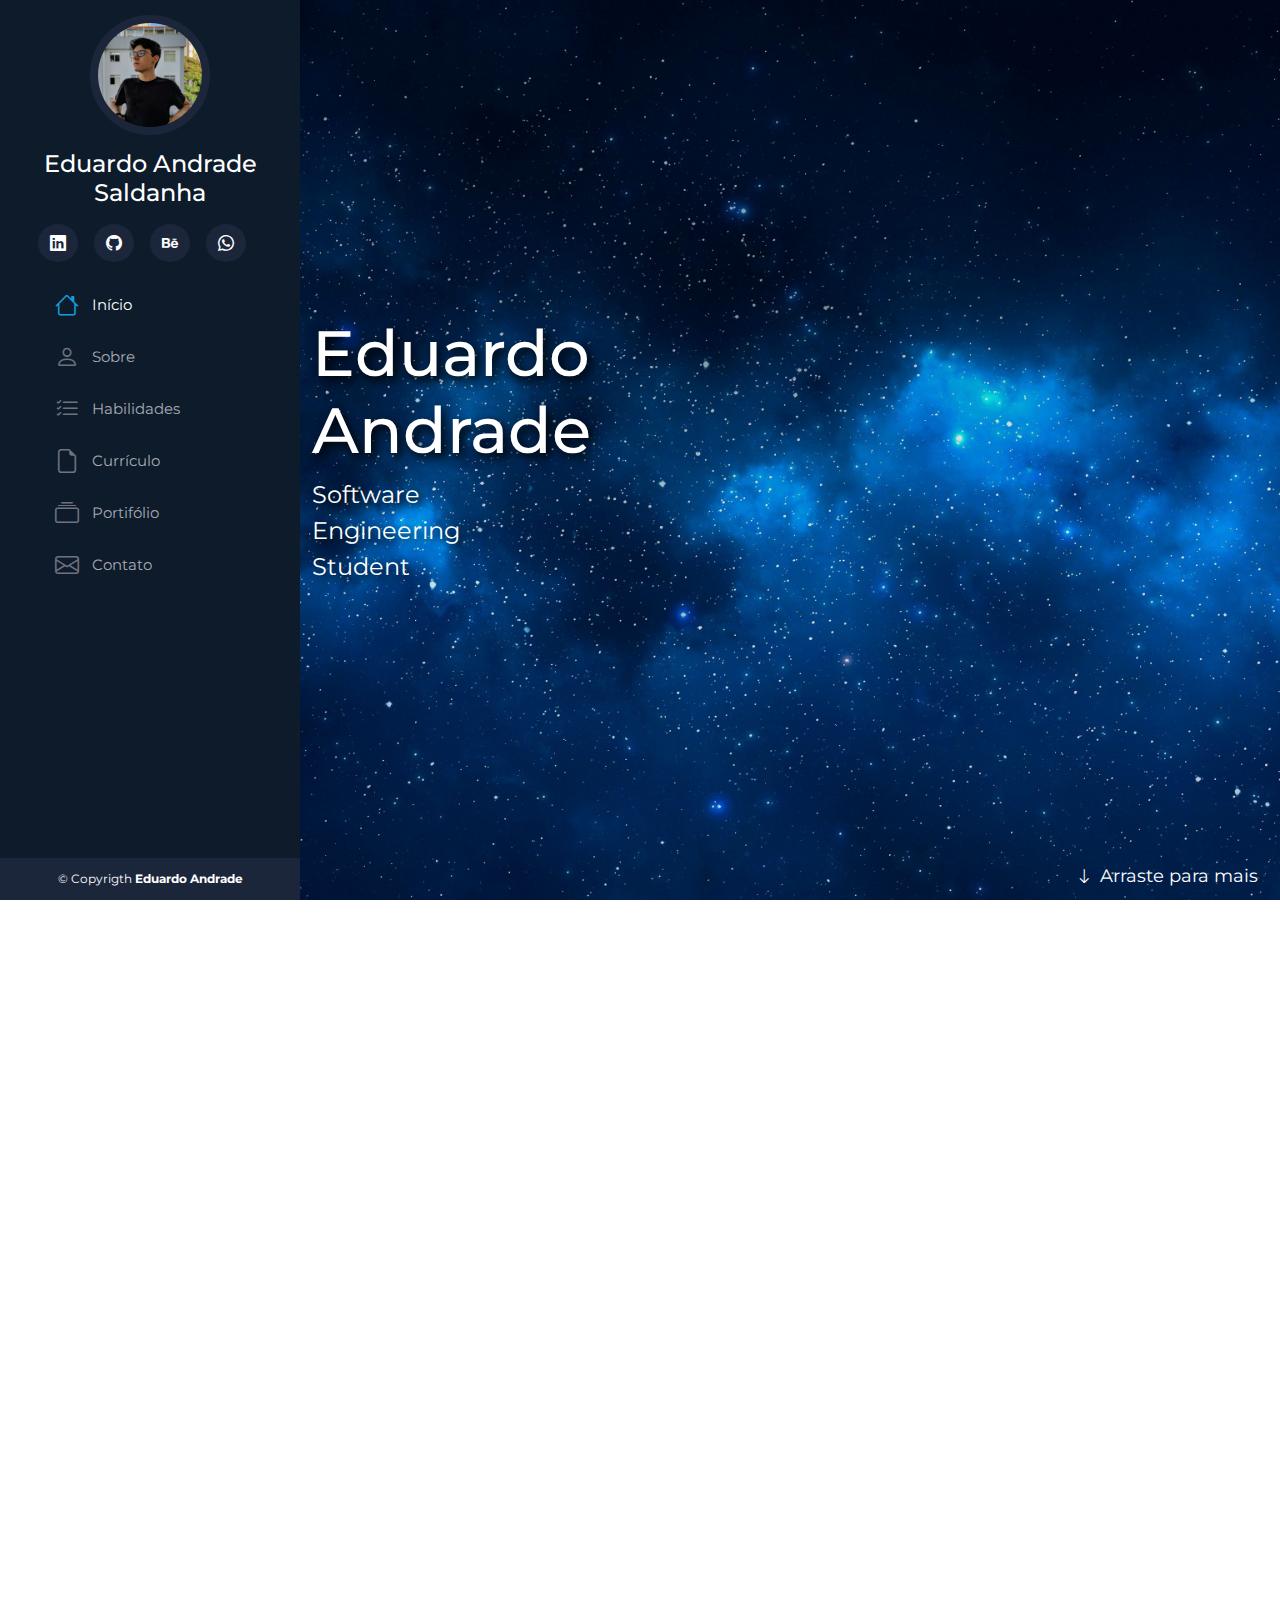
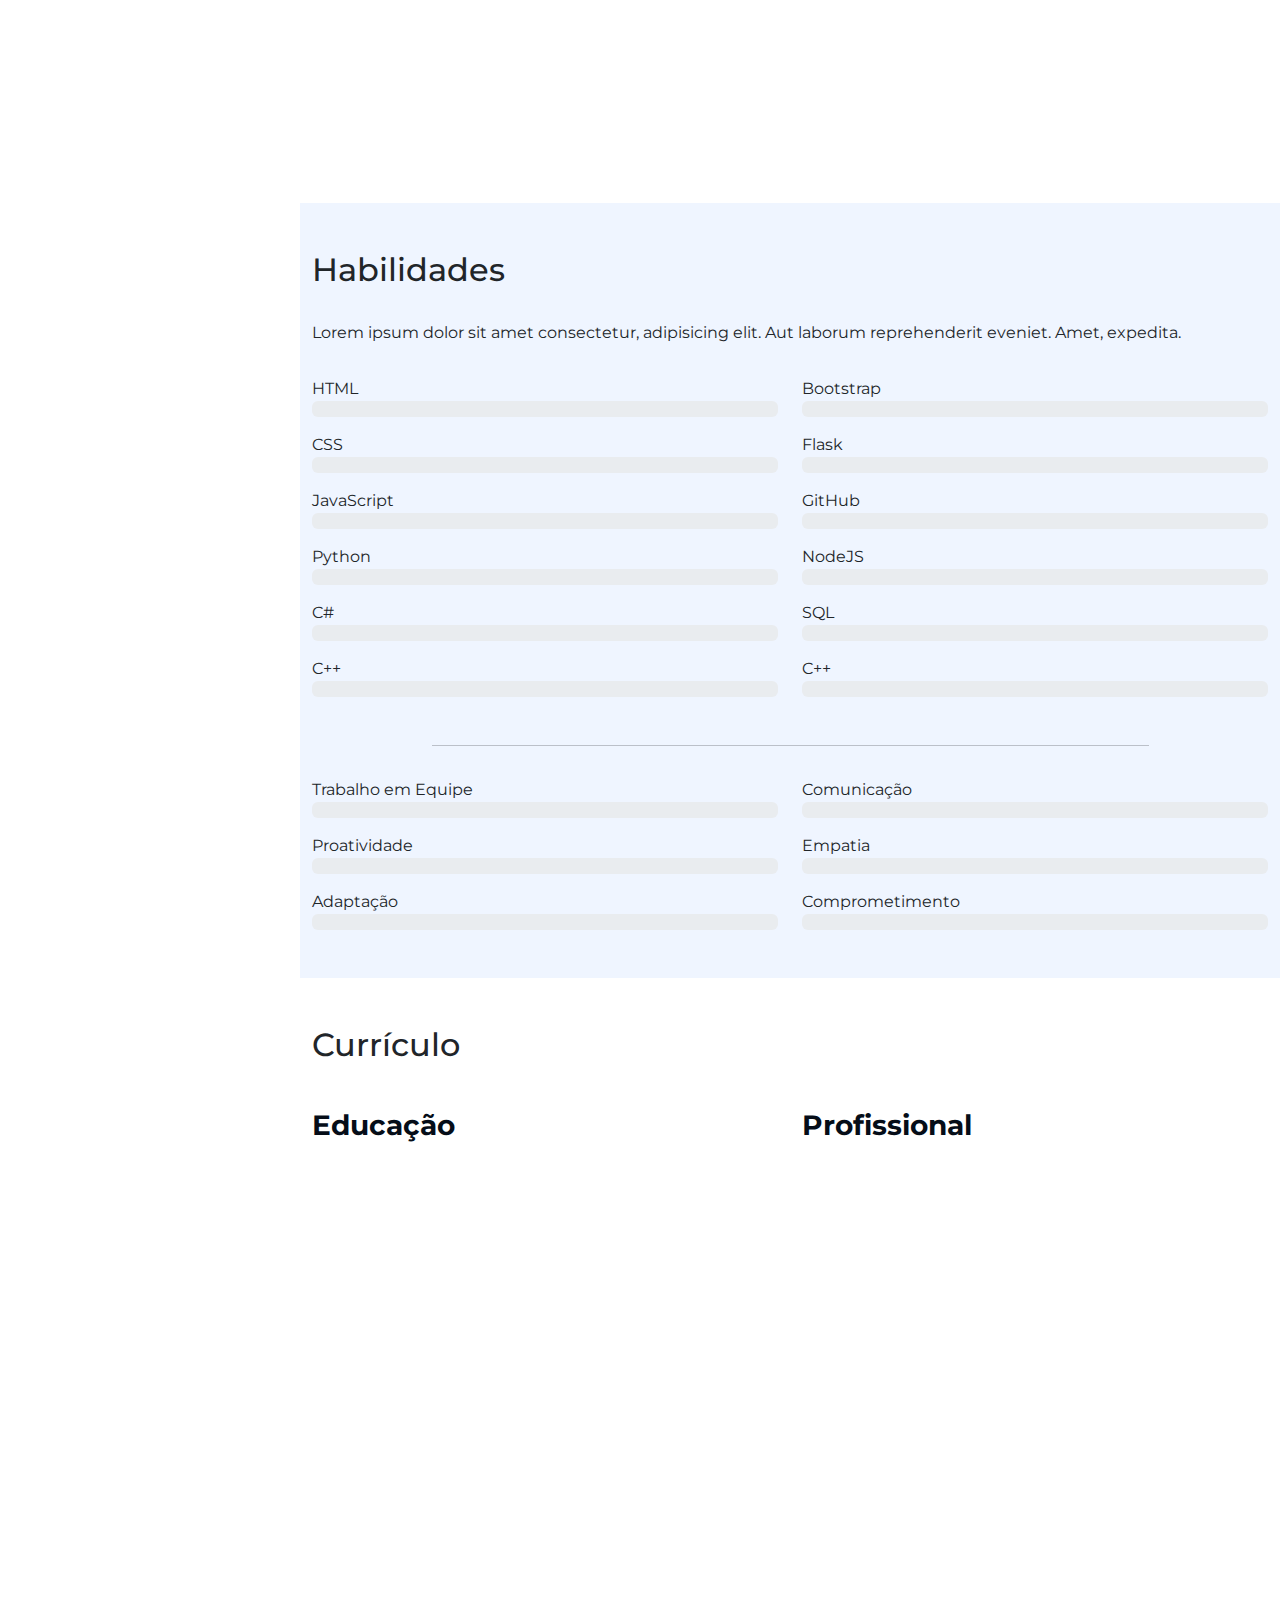
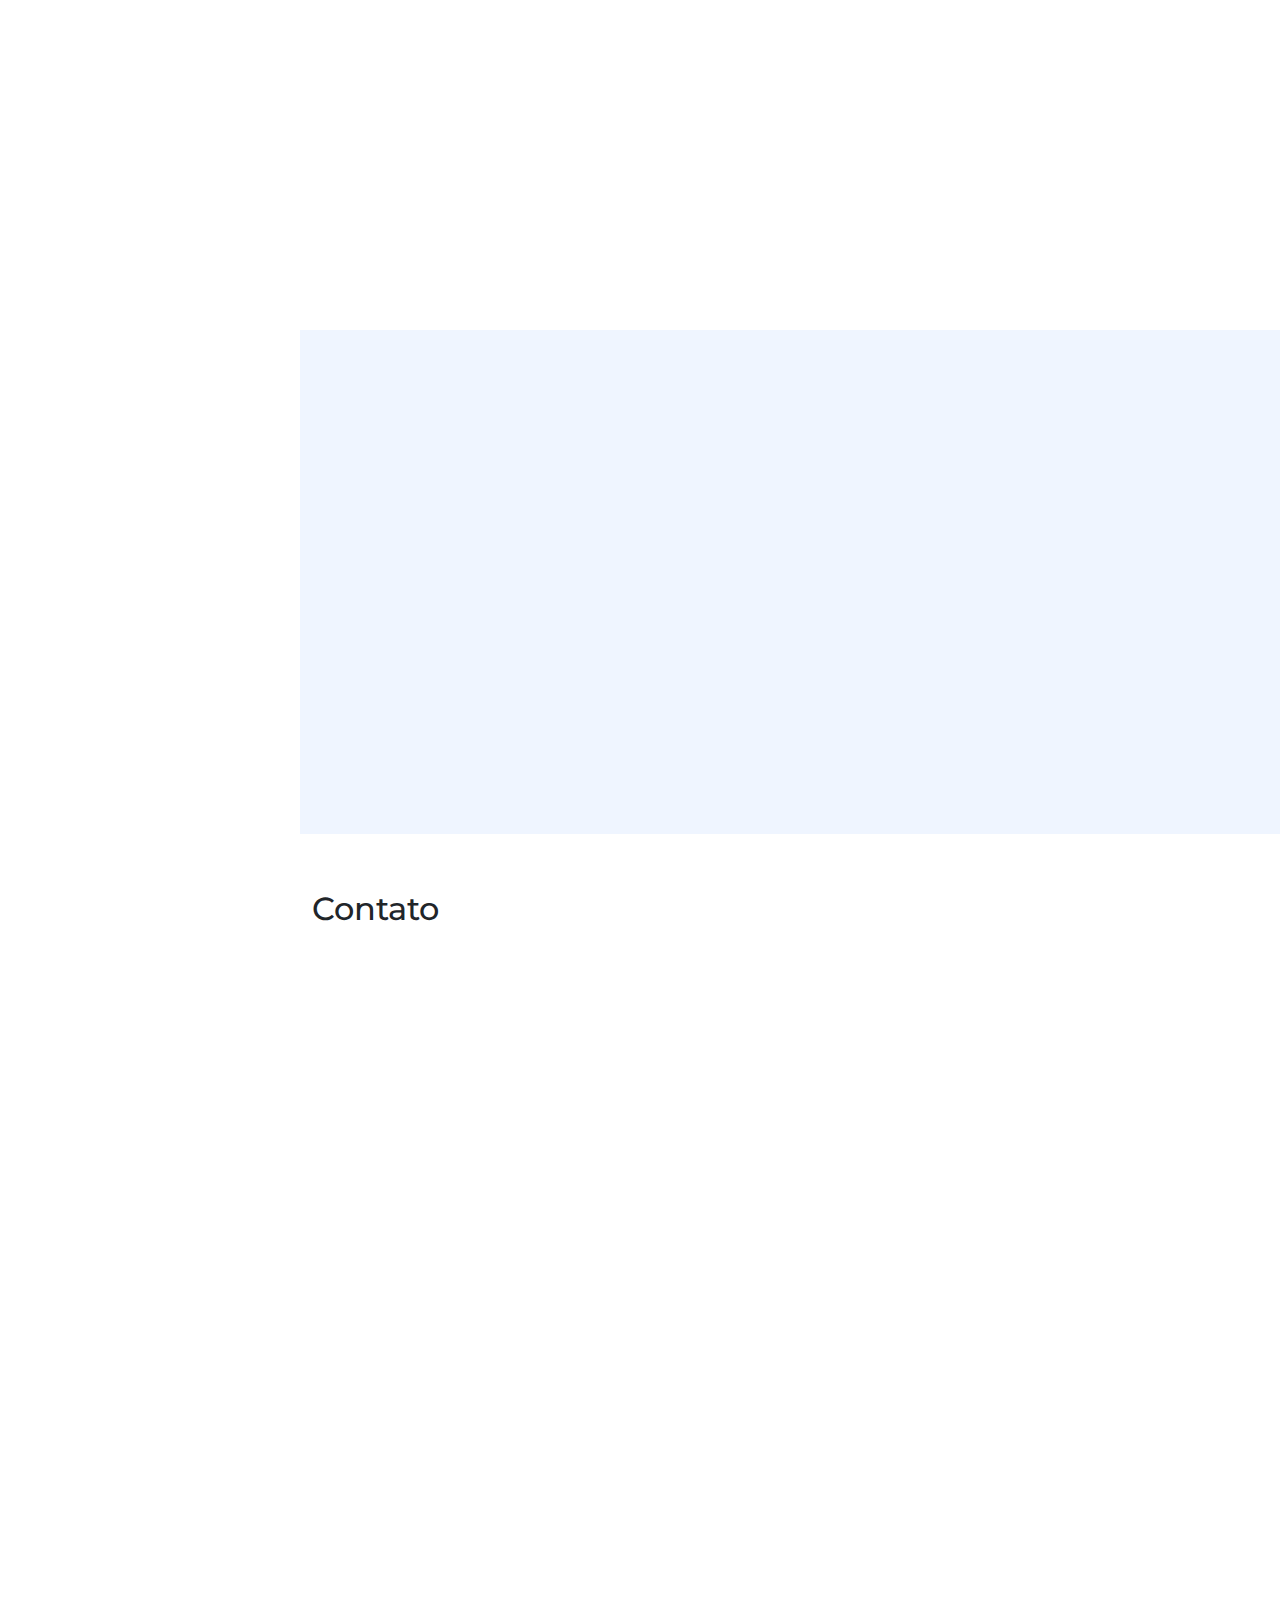
<file: templates/index.html>
<!DOCTYPE html>
<html lang="en">

<head>
    <meta charset="UTF-8">
    <meta http-equiv="X-UA-Compatible" content="IE=edge">
    <meta name="viewport" content="width=device-width, initial-scale=1.0">
    <link rel="stylesheet" href="../static/bootstrap/css/bootstrap.css">
    <link rel="stylesheet" href="../static/style.css">
    <link rel="icon" type='image/png' href="../static/img/ramiel.png">
    <link rel="stylesheet" href="https://cdn.jsdelivr.net/npm/bootstrap-icons@1.10.3/font/bootstrap-icons.css">
    <title>Curriculo Eduardo Andrade</title>
</head>

<body>

    <i class="bi bi-list menu-mobile"></i>

    <aside id='header'>
        <section class="profile">
            <img src="../static/img/eu.png" alt="perfil Eduardo">
            <h1>Eduardo Andrade Saldanha</h1>
            <div class="social-links mt-4 text-center">
                <a target="_blank" href="https://www.linkedin.com/in/eduardo-andrade-saldanha/">
                    <i class="bi bi-linkedin"></i>
                </a>
                <a target="_blank" href="https://github.com/DudzD2">
                    <i class="bi bi-github"></i>
                </a>
                <a target="_blank" href="https://www.behance.net/eduandrade">
                    <i class="bi bi-behance"></i>
                </a>
                <a target="_blank" href="https://wa.me/5531971249847?text=Olá%20Eduardo!">
                    <i class="bi bi-whatsapp" style="padding-right: 4.2px;"></i>
                </a>
            </div>
        </section>

        <nav id='navbar' class="nav-menu">
            <ul class="nav flex-column">
                <li class="nav-item">
                    <a class="nav-link active" href="#inicio"><i class="bi bi-house"></i>Início</a>
                </li>
                <li class="nav-item">
                    <a class="nav-link" href="#sobre"><i class="bi bi-person"></i>Sobre</a>
                </li>
                <li class="nav-item">
                    <a class="nav-link" href="#habilidades"><i class="bi bi-list-check"></i>Habilidades</a>
                </li>
                <li class="nav-item">
                    <a class="nav-link" href="#curriculo"><i class="bi bi-file-earmark"></i>Currículo</a>
                </li>
                <li class="nav-item">
                    <a class="nav-link" href="#portifolio"><i class="bi bi-collection"></i>Portifólio</a>
                </li>
                <li class="nav-item">
                    <a class="nav-link" href="#contato"><i class="bi bi-envelope"></i></i>Contato</a>
                </li>

            </ul>
        </nav>
    </aside>

    <main id="main">

        <section id="inicio" class="row m-0 p-0">
            <div class="col-md-5 d-flex justify-content-center align-items-center flex-column">
                <h2 class="text-white text-shadow">Eduardo Andrade</h2>
                <span id="subtitle" class="text-white text-shadow">Software Engineering Student</span>
            </div>

            <div class="col-md-7 d-flex justify-content-end align-items-end">
                <div id="arraste" class="d-flex align-items-center">
                    <i class="bi bi-arrow-down text-white pe-2 fs=2" aria-hidden="true"></i>
                    <a href="#sobre">Arraste para mais</a>

                </div>


            </div>


        </section>

        <section class="container mt-5" id="sobre">

            <div class="row w-100">
                <div class="col-md-12" data-anime="down">
                    <h2 class="pt-2 pb-3">Sobre</h2>
                    <p>Olá! Meu nome é <strong>Eduardo</strong>, sou estudante de Engenharia de Software. Atualmente estou no <strong>2º</strong> período do curso na <strong>PUC Minas</strong> no <strong>turno da noite</strong>.</p><p>Desde o início do curso, tenho me
                        envolvido em diversas atividades, como projetos de desenvolvimento de software e participação em
                        grupos de estudos sobre metodologias ágeis e linguagens de programação. Estou em
                        busca de oportunidades para colocar em prática meus conhecimentos e habilidades, contribuindo
                        para o sucesso de projetos de software tanto back-end quanto front-end.</p>
                </div>
            </div>

            <div class="row mt-2">
                <div class="col-md-4">
                    <img class="img-fluid shadow mb-3" src="../static/img/eu.png" alt="foto Eduardo" data-anime="left">
                </div>
                <div class="col-md-8" data-anime="right">
                    <h3>Resumo</h3>
                    <p>Lorem ipsum dolor sit amet consectetur, adipisicing elit. Ipsa magnam quasi beatae expedita,
                        vitae a. Explicabo, dolor adipisci cupiditate mollitia optio blanditiis corrupti esse
                        architecto, porro nam aliquam similique natus a laborum facilis hic quis. Doloremque error quae
                        debitis laborum facilis tempora blanditiis
                    </p>
                    <div class="row mt-3 mb-3">
                        <div class="col-md-6">
                            <ul class="list-group list-group-flush fs-5 fw-semibold">
                                <li class="list-group-item">
                                        Nome: <span class="fw-normal">Eduardo Andrade Saldanha</span>
                                </li>
                                <li class="list-group-item">
                                    Idade: <span class="fw-normal">21 anos</span>
                                </li>
                                <li class="list-group-item">
                                    Cidade: <span class="fw-normal">Belo Horizonte - MG</span>
                                </li>
                                <li class="list-group-item">
                                    Celular: <span class="fw-normal">(31) 97124-9847</span>
                                </li>
                            </ul>
                        </div>
                        <div class="col-md-6">
                            <ul class="list-group list-group-flush fs-5 fw-semibold">
                                <li class="list-group-item">
                                    Hobbies: <span class="fw-normal">Card Games, Animes</span>
                                </li>
                                <li class="list-group-item">
                                    Nivel de Inglês: <span class="fw-normal">Avançado</span>
                                </li>
                                <li class="list-group-item">
                                    B-day: <span class="fw-normal">27 Junho</span>
                                </li>
                                <li class="list-group-item">
                                    Hobbies: <span class="fw-normal">Card Games, Animes</span>
                                </li>
                            </ul>
                        </div>
                    </div>

                    <p>Lorem ipsum dolor sit, amet consectetur adipisicing elit. Excepturi, at quae harum id, cumque
                        quibusdam aut modi obcaecati maiores exercitationem totam. Obcaecati qui ipsum delectus sapiente
                        cumque nostrum reprehenderit quisquam.</p>

                </div>
            </div>

        </section>

        <section class="mt-5 section-bg" id="habilidades">

            <div class="div container pb-5">
                <h2 class="pt-5 pb-4">Habilidades</h2>
                <p>Lorem ipsum dolor sit amet consectetur, adipisicing elit. Aut laborum reprehenderit eveniet. Amet,
                    expedita.</p>
                <div class="row">
                    <div class="col-md-6">
                        <p class="mt-3 mb-0">HTML</p>
                        <div class="progress" role="progressbar" aria-label="Example with label" aria-valuenow="25"
                            aria-valuemin="0" aria-valuemax="100">
                            <div class="progress-bar" style="width: 75%" data-anime="left">75%</div>
                        </div>
                        <p class="mt-3 mb-0">CSS</p>
                        <div class="progress" role="progressbar" aria-label="Example with label" aria-valuenow="25"
                            aria-valuemin="0" aria-valuemax="100">
                            <div class="progress-bar" style="width: 70%" data-anime="left">70%</div>
                        </div>
                        <p class="mt-3 mb-0">JavaScript</p>
                        <div class="progress" role="progressbar" aria-label="Example with label" aria-valuenow="25"
                            aria-valuemin="0" aria-valuemax="100">
                            <div class="progress-bar" style="width: 58%" data-anime="left">58%</div>
                        </div>
                        <p class="mt-3 mb-0">Python</p>
                        <div class="progress" role="progressbar" aria-label="Example with label" aria-valuenow="25"
                            aria-valuemin="0" aria-valuemax="100">
                            <div class="progress-bar" style="width: 45%" data-anime="left">45%</div>
                        </div>
                        <p class="mt-3 mb-0">C#</p>
                        <div class="progress" role="progressbar" aria-label="Example with label" aria-valuenow="25"
                            aria-valuemin="0" aria-valuemax="100">
                            <div class="progress-bar" style="width: 75%" data-anime="left">75%</div>
                        </div>
                        <p class="mt-3 mb-0">C++</p>
                        <div class="progress" role="progressbar" aria-label="Example with label" aria-valuenow="25"
                            aria-valuemin="0" aria-valuemax="100">
                            <div class="progress-bar" style="width: 75%" data-anime="left">75%</div>
                        </div>
                    </div>
                    <div class="col-md-6">
                        <p class="mt-3 mb-0">Bootstrap</p>
                        <div class="progress" role="progressbar" aria-label="Example with label" aria-valuenow="25"
                            aria-valuemin="0" aria-valuemax="100">
                            <div class="progress-bar" style="width: 75%" data-anime="left">75%</div>
                        </div>
                        <p class="mt-3 mb-0">Flask</p>
                        <div class="progress" role="progressbar" aria-label="Example with label" aria-valuenow="25"
                            aria-valuemin="0" aria-valuemax="100">
                            <div class="progress-bar" style="width: 70%" data-anime="left">70%</div>
                        </div>
                        <p class="mt-3 mb-0">GitHub</p>
                        <div class="progress" role="progressbar" aria-label="Example with label" aria-valuenow="25"
                            aria-valuemin="0" aria-valuemax="100">
                            <div class="progress-bar" style="width: 58%" data-anime="left">58%</div>
                        </div>
                        <p class="mt-3 mb-0">NodeJS</p>
                        <div class="progress" role="progressbar" aria-label="Example with label" aria-valuenow="25"
                            aria-valuemin="0" aria-valuemax="100">
                            <div class="progress-bar" style="width: 45%" data-anime="left">45%</div>
                        </div>
                        <p class="mt-3 mb-0">SQL</p>
                        <div class="progress" role="progressbar" aria-label="Example with label" aria-valuenow="25"
                            aria-valuemin="0" aria-valuemax="100">
                            <div class="progress-bar" style="width: 75%" data-anime="left">75%</div>
                        </div>
                        <p class="mt-3 mb-0">C++</p>
                        <div class="progress" role="progressbar" aria-label="Example with label" aria-valuenow="25"
                            aria-valuemin="0" aria-valuemax="100">
                            <div class="progress-bar" style="width: 75%" data-anime="left">75%</div>
                        </div>
                    </div>
                </div>

                <hr class="w-75 me-auto ms-auto mt-5">

                <div class="row">
                    <div class="col-md-6">
                        <p class="mt-3 mb-0">Trabalho em Equipe</p>
                        <div class="progress" role="progressbar" aria-label="Example with label" aria-valuenow="25"
                            aria-valuemin="0" aria-valuemax="100">
                            <div class="progress-bar" style="width: 75%" data-anime="left">75%</div>
                        </div>
                        <p class="mt-3 mb-0">Proatividade</p>
                        <div class="progress" role="progressbar" aria-label="Example with label" aria-valuenow="25"
                            aria-valuemin="0" aria-valuemax="100">
                            <div class="progress-bar" style="width: 70%" data-anime="left">70%</div>
                        </div>
                        <p class="mt-3 mb-0">Adaptação</p>
                        <div class="progress" role="progressbar" aria-label="Example with label" aria-valuenow="25"
                            aria-valuemin="0" aria-valuemax="100">
                            <div class="progress-bar" style="width: 58%" data-anime="left">58%</div>
                        </div>
                    </div>
                    <div class="col-md-6">
                        <p class="mt-3 mb-0">Comunicação</p>
                        <div class="progress" role="progressbar" aria-label="Example with label" aria-valuenow="25"
                            aria-valuemin="0" aria-valuemax="100">
                            <div class="progress-bar" style="width: 75%" data-anime="left">75%</div>
                        </div>
                        <p class="mt-3 mb-0">Empatia</p>
                        <div class="progress" role="progressbar" aria-label="Example with label" aria-valuenow="25"
                            aria-valuemin="0" aria-valuemax="100">
                            <div class="progress-bar" style="width: 70%" data-anime="left">70%</div>
                        </div>
                        <p class="mt-3 mb-0">Comprometimento</p>
                        <div class="progress" role="progressbar" aria-label="Example with label" aria-valuenow="25"
                            aria-valuemin="0" aria-valuemax="100">
                            <div class="progress-bar" style="width: 58%" data-anime="left">58%</div>
                        </div>
                    </div>
                </div>

            </div>

        </section>

        <section class="mt-5 cv" id="curriculo">

            <div class="container pb-5">
                <h2 class="pb-3">Currículo</h2>

                <div class="row">
                    <div class="col-md-6">
                        <h3 class="cv-title">Educação</h3>

                        <div class="cv-item" data-anime="up">
                            <h4>Bacharelado em Engenharia de Software</h4>
                            <h5>2023 - 2026 (Cursando Atualmente)</h5>
                            <p><em>PUC Minas - Praça da Liberdade</em></p>
                            <p>Bacharel em Engenharia de software, programação avançada, cálculo, Arquitetura de
                                Computadores, S.O, Hacking e pá</p>
                        </div>

                        <div class="cv-item" data-anime="up">
                            <h4>Ensino Médio Técnico em T.I</h4>
                            <h5>2017 - 2020</h5>
                            <p><em>COTEMIG - Floresta</em></p>
                            <p>Ensino Médio com Formação tecnica em T.I matérias como programaçao, Configuração e
                                manutenção de Rede de computadores, Banco de dados e etc.</p>
                        </div>

                        <div class="cv-item" data-anime="up">
                            <h4>Ensino Médio Técnico em T.I</h4>
                            <h5>2017 - 2020</h5>
                            <p><em>COTEMIG - Floresta</em></p>
                            <p>Ensino Médio com Formação tecnica em T.I matérias como programaçao, Configuração e
                                manutenção de Rede de computadores, Banco de dados e etc.</p>
                        </div>

                    </div>
                    <div class="col-md-6">
                        <h3 class="cv-title">Profissional</h3>

                        <div class="cv-item" data-anime="up">
                            <h4>Designer Master</h4>
                            <h5>2018 - 2019</h5>
                            <p><em>Zion - Floresta</em></p>
                            <p>Curso de desing gráfico voltado para criação de logomarcas, banners comerciais, cartões
                                de visita e convites.</p>
                        </div>

                        <div class="cv-item" data-anime="up">
                            <h4>Rede de Computadores</h4>
                            <h5>2019</h5>
                            <p><em>COTEMIG - Barroca</em></p>
                            <p>Manutenção, Configuração de infraestrutura de rede de computadores, intranet,
                                Configuração de cabos de rede RJ-45 e pá</p>
                        </div>

                        <div class="cv-item" data-anime="up">
                            <h4>Rede de Computadores</h4>
                            <h5>2019</h5>
                            <p><em>COTEMIG - Barroca</em></p>
                            <p>Manutenção, Configuração de infraestrutura de rede de computadores, intranet,
                                Configuração de cabos de rede RJ-45 e pá</p>
                        </div>
                    </div>
                </div>
            </div>

        </section>

        <section class="section-bg mt-5" id="portifolio">
            <div class="container pb-5 pt-5" data-anime="left">

                <h2 class="pb-4">Portifólio</h2>

                <div id="carouselPortifolio" class="carousel carousel-dark slide">
                    <div class="carousel-indicators">
                        <button type="button" data-bs-target="#carouselPortifolio" data-bs-slide-to="0" class="active"
                            aria-current="true" aria-label="Slide 1"></button>
                        <button type="button" data-bs-target="#carouselPortifolio" data-bs-slide-to="1"
                            aria-label="Slide 2"></button>
                    </div>
                    <div class="carousel-inner">
                        <div class="carousel-item active" data-bs-interval="10000">
                            <div class="row row-cols-1 row-cols-md-3 g-4">
                                <div class="col">
                                    <div class="card">
                                        <img src="../static/img/projeto_curriculo.png" class="card-img-top" alt="...">
                                        <div class="card-body">
                                            <h5 class="card-title">Currículo Responsivo</h5>
                                            <p class="card-text">Projeto de um portifólio responsivo feito em HTML, CSS,
                                                JavaScript, Bootstrap, Flask e um pouquinho de Python.</p>
                                        </div>
                                    </div>
                                </div>
                                <div class="col">
                                    <div class="card">
                                        <img src="../static/img/samuraiproject.png" class="card-img-top" alt="...">
                                        <div class="card-body">
                                            <h5 class="card-title">Game de Luta</h5>
                                            <p class="card-text">Jogo de luta 2D desenvolvido apenas em JavaScrip puro.
                                            </p>
                                            <div class="d-flex justify-content-center">
                                                <a href="LINK DO GAME AQUI" target="_blank"
                                                    class="btn btn-outline-primary">
                                                    <i class="bi bi-link-45deg"></i>
                                                </a>
                                            </div>
                                        </div>
                                    </div>
                                </div>
                                <div class="col">
                                    <div class="card">
                                        <img src="../static/img/samuraiproject.png" class="card-img-top" alt="...">
                                        <div class="card-body">
                                            <h5 class="card-title">Projeto 3</h5>
                                            <p class="card-text">Jogo de luta 2D desenvolvido apenas em JavaSxrip puro.
                                            </p>
                                            <div class="d-flex justify-content-center">
                                                <a href="LINK DO GAME AQUI" target="_blank"
                                                    class="btn btn-outline-primary me-2">
                                                    <i class="bi bi-link-45deg"></i>
                                                    <a href="LINK DO git" target="_blank" class="btn btn-outline-dark">
                                                        <i class="bi bi-github"></i>
                                                    </a>
                                            </div>
                                        </div>
                                    </div>
                                </div>
                            </div>
                        </div>

                        <div class="carousel-item" data-bs-interval="2000">
                            <div class="row row-cols-1 row-cols-md-3 g-4">
                                <div class="col">
                                    <div class="card">
                                        <img src="../static/img/samuraiproject.png" class="card-img-top" alt="...">
                                        <div class="card-body">
                                            <h5 class="card-title">Currículo Responsivo</h5>
                                            <p class="card-text">Projeto de um portifólio responsivo feito em HTML, CSS,
                                                JavaScript, Bootstrap, Flask e um pouquinho de Python.</p>
                                        </div>
                                    </div>
                                </div>
                                <div class="col">
                                    <div class="card">
                                        <img src="../static/img/samuraiproject.png" class="card-img-top" alt="...">
                                        <div class="card-body">
                                            <h5 class="card-title">Game de Luta</h5>
                                            <p class="card-text">Jogo de luta 2D desenvolvido apenas em JavaSxrip puro.
                                            </p>
                                            <div class="d-flex justify-content-center">
                                                <a href="LINK DO GAME AQUI" target="_blank"
                                                    class="btn btn-outline-primary">
                                                    <i class="bi bi-link-45deg"></i>
                                                </a>
                                            </div>
                                        </div>
                                    </div>
                                </div>
                                <div class="col">
                                    <div class="card">
                                        <img src="../static/img/samuraiproject.png" class="card-img-top" alt="...">
                                        <div class="card-body">
                                            <h5 class="card-title">Projeto 6</h5>
                                            <p class="card-text">Jogo de luta 2D desenvolvido apenas em JavaSxrip puro.
                                            </p>
                                            <div class="d-flex justify-content-center">
                                                <a href="LINK DO GAME AQUI" target="_blank"
                                                    class="btn btn-outline-primary">
                                                    <i class="bi bi-link-45deg"></i>
                                                    <a href="LINK DO GAME AQUI" target="_blank"
                                                        class="btn btn-outline-primary">
                                                        <i class="bi bi-github"></i>
                                                    </a>
                                            </div>
                                        </div>
                                    </div>
                                </div>
                            </div>
                        </div>

                    </div>
                    <button class="carousel-control-prev" type="button" data-bs-target="#carouselPortifolio"
                        data-bs-slide="prev">
                        <span class="carousel-control-prev-icon" aria-hidden="true"></span>
                        <span class="visually-hidden">Voltar</span>
                    </button>
                    <button class="carousel-control-next" type="button" data-bs-target="#carouselPortifolio"
                        data-bs-slide="next">
                        <span class="carousel-control-next-icon" aria-hidden="true"></span>
                        <span class="visually-hidden">Próximo</span>
                    </button>
                </div>

            </div>
        </section>

        <section class="pt-5 pb-5" id="contato">

            <div class="container mb-5">
                <h2 class="pt-2 pb-4">Contato</h2>

                <div class="row">
                    <div class="col-md-5">
                        <div class="card p-5 shadow border-0" data-anime="up">
                            <div class="endereco">
                                <h4>Localização: </h4>
                                <p><i class="bi bi-geo-alt me-1"></i>Cruzeiro, Belo Horizonte - MG</p>
                            </div>

                            <div class="email">
                                <h4></i>Email: </h4>
                                <p><i class="bi bi-envelope me-1"></i>eduardoandradesaldanha@gmail.com</p>
                            </div>

                            <iframe
                                src="https://www.google.com/maps/embed?pb=!1m18!1m12!1m3!1d3750.417114702081!2d-43.92273982153701!3d-19.948953158337034!2m3!1f0!2f0!3f0!3m2!1i1024!2i768!4f13.1!3m3!1m2!1s0xa699b154e333d1%3A0xf900315ee2e635c4!2sPra%C3%A7a%20da%20Bandeira!5e0!3m2!1spt-BR!2sbr!4v1679945749594!5m2!1spt-BR!2sbr"
                                width="400" height="300" style="border:0;" allowfullscreen="" loading="lazy"
                                referrerpolicy="no-referrer-when-downgrade" class="w-100"></iframe>
                        </div>
                    </div>

                    <div class="col-md-7 mt-4 mt-md-0">
                        <div class="card p-5 h-100 shadow border-0" data-anime="left">

                            <form class="row g-3">
                                <div class="col-md-6">
                                    <label for="nome" class="form-label">Nome: </label>
                                    <input type="text" class="form-control" id="nome" name="nome"
                                        placeholder="Seu nome">
                                </div>
                                <div class="col-md-6">
                                    <label for="email" class="form-label">Email:</label>
                                    <input type="email" class="form-control" id="email" name="email"
                                        placeholder="Seu e-mail para contato">
                                </div>
                                <div class="col-12">
                                    <label for="mensagem" class="form-label">Mensagem: </label>
                                    <textarea type="text" class="form-control" id="mensagem"
                                        placeholder="Digite sua mensagem aqui..." name="mensagem" rows="10"></textarea>
                                </div>

                                <div class="col-12 d-flex justify-content-center mt-4">
                                    <button type="submit" class="btn btn-primary">Enviar Mensagem</button>
                                </div>
                            </form>

                        </div>
                    </div>
                </div>
            </div>

        </section>

    </main>

    <footer id="footer">
        <div class="container">
            <div class="text-center">
                &copy; Copyrigth <strong>Eduardo Andrade</strong>
            </div>
        </div>
    </footer>


    <script src="../static/bootstrap/js/bootstrap.bundle.min.js"></script>
    <script src="../static/script.js"></script>

</body>

</html>
</file>
<file: static/style.css>
@import url('https://fonts.googleapis.com/css2?family=Montserrat:ital,wght@0,100;0,200;0,300;0,400;0,500;0,600;0,700;0,800;0,900;1,100;1,200;1,300;1,400;1,500;1,600;1,700;1,800;1,900&display=swap');

html,
body {
    font-family: Montserrat, Arial;
    width: 100%;
    height: 100%;
}


#header {
    position: fixed;
    top: 0;
    left: 0;
    bottom: 0;
    background: #0D1B2A;
    overflow-y: auto;
    width: 300px;
    transition: all ease-in-out 0.5s;
    padding: 0 15px;
    z-index: 9997;
}

#header .profile img {
    margin: 15px auto;
    display: block;
    width: 120px;
    border: 8px solid #1B263B;
    border-radius: 50%;
}

#header .profile h1 {
    font-size: 24px;
    margin: 0;
    padding: 0;
    font-weight: 500;
    text-align: center;
    color: #fff;
}

#header .profile .social-links a {
    font-size: 1rem;
    background: #1B263B;
    color: #fff;
    padding: 0.6rem;
    margin-right: 1rem;
    border-radius: 50%;
    transition: 0.3s;
    text-decoration: none;
    padding-left: 12px;
    padding-right: 8px;
}

#header .profile .social-links a:hover {
    background-color: #149ddd;
}

.nav-menu {
    padding: 1.5rem;
}

.nav-menu a,
.nav-menu a:focus {
    display: flex;
    align-items: center;
    color: #a8a9b4;
    transition: 0.3s;
    font-size: 15px;
}

.nav-menu a i,
.nav-menu a:focus i {
    font-size: 24px;
    padding-right: 0.8rem;
    color: #6f7180;
}

.nav-menu a:hover,
.nav-menu .active,
.nav-menu .active:focus,
.nav-menu li:hover>a {
    text-decoration: none;
    color: #fff;
}

.nav-menu a:hover i,
.nav-menu .active i,
.nav-menu .active:focus i,
.nav-menu li:hover>a i {
    color: #149ddd;
}

#main {
    margin-left: 300px;
}

section#inicio {
    background-image: url("./img/banner4.jpg");
    background-repeat: no-repeat;
    background-size: cover;
    background-attachment: fixed;
    background-position: center;

    width: 100%;
    height: 100vh;
}

section#inicio h2 {
    font-size: 4rem;
}

section#inicio span#subtitle {
    margin-right: 8rem;
    font-size: 1.5rem;
    text-align: left;
    padding-right: 4rem;
}

.text-shadow {
    text-shadow: 4px 4px 10px #000;
}

section#inicio div#arraste {
    width: 12rem;
    margin-bottom: 10px;

}

section#inicio div#arraste a {
    text-decoration: none;
    font-size: 18px;
    color: #fff;
}

i.menu-mobile {
    position: fixed;
    color: #fff;
    background-color: #415A77;
    right: 1rem;
    top: 1rem;
    font-size: 1.5rem;
    border-radius: 4rem;
    cursor: pointer;
    z-index: 10;
    width: 45px;
    height: 45px;
    display: none;
    justify-content: center;
    align-items: center;
}

.menu-nav-active {
    overflow: hidden;
}

.menu-nav-active #header {
    left: 0;
}

@media (max-width: 1024px) {

    #header {
        left: -300px;
    }

    i.menu-mobile {
        display: flex;
    }

    section#inicio h2 {
        padding-top: 120px;
        text-align: center;
        font-size: 3rem;
    }

    section#inicio span#subtitle {
        margin-right: -50px;
        font-size: 20px;
    }

    #main {
        margin-left: 0;
    }

}

*::-webkit-scrollbar {
    width: 10px;
}

*::-webkit-scrollbar-track {
    width: 12px;
    box-shadow: inset 0 0 .3rem #00000050;
    background-color: #fff;
}

*::-webkit-scrollbar-thumb {
    background-color: #1B263B;
}

.section-bg {
    background-color: #eff5ff;
}

.cv .cv-title {
    font-weight: 700;
    margin-top: 20px;
    margin-bottom: 20px;
    color: #050d18;
}

.cv .cv-item {
    padding: 0 0 20px 20px;
    margin-top: -2px;
    border-left: 2px solid #1f5297;
    position: relative;
}

.cv .cv-item h4 {
    line-height: 18px;
    font-weight: 600;
    text-transform: uppercase;
    font-family: "Poppins", sans-serif;
    color: #050d18;
    margin-bottom: 10px;
}

.cv .cv-item h5 {
    background: #e4edf9;
    padding: 5px 15px;
    display: inline-block;
    font-weight: 600;
    margin-bottom: 10px;
}

.cv .cv-item::before {
    content: "";
    position: absolute;
    top: 0;
    left: -9px;
    width: 16px;
    height: 16px;
    border: 2px solid #1f5297;
    background: #fff;
    border-radius: 50%;
}

.carousel-control-prev {
    margin-left: -9rem;
}

.carousel-control-next {
    margin-right: -9rem;    
}

.carousel-indicators {
    margin-bottom: -35px;
}

/* Animacao CSS e JS puro */

[data-anime] {
    opacity: 0;
    transition: 1s;
}

[data-anime="up"] {
    transform: translate3d(0, -100%, 0);
}

[data-anime="down"] {
    transform: translate3d(0, 100%, 0);
}

[data-anime="left"] {
    transform: translate3d(-100%, 0, 0);
}

[data-anime="right"] {
    transform: translate3d(50px, 0px, 0);
}

[data-anime].animate {
    opacity: 1;
    transform: translate3d(0, 0, 0);
}

@media (max-width: 1860px) { /*quando a tela for menor que 1860 px zera as margin das setas*/
    .carousel-control-prev{
        margin-left: 0;
    }

    .carousel-control-next{
        margin-right: 0;
    }

    [data-anime="right"] {
        transform: translate3d( 0, 100%, 0);
    }
}

#footer {
    padding: 12px;
    color: #fff;
    font-size: 12px;
    position: fixed;
    left: 0;
    bottom: 0;
    width: 300px;
    z-index: 9999;
    background-color: #1B263B;
    transition: .3s;
}

@media (max-width: 1012px) {

    #footer {
        position: static;
        width: auto;
        padding: 10px 15px;
    }

}
</file>
